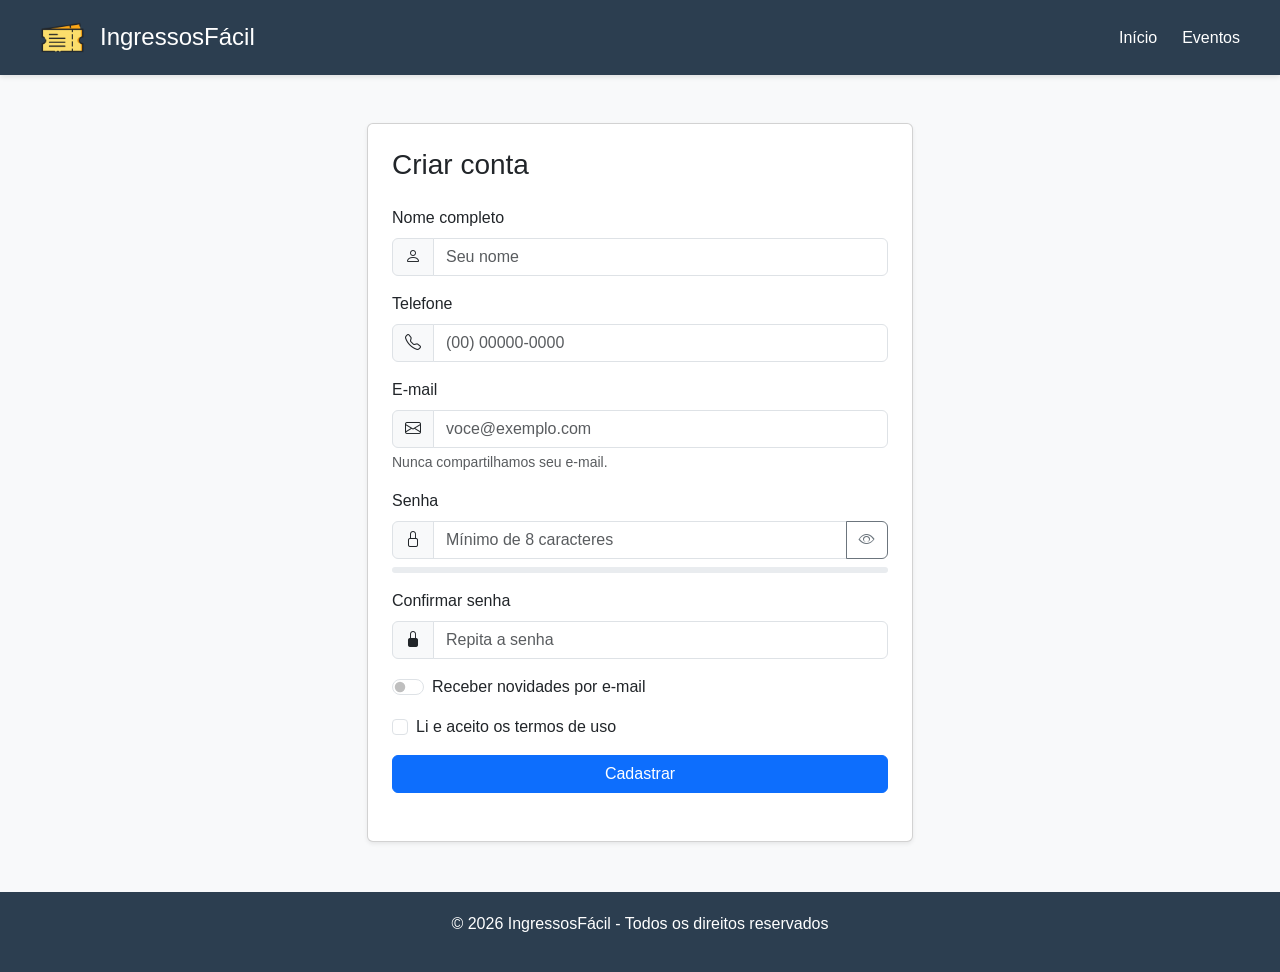
<file: index.html>
<!DOCTYPE html>
<html lang="pt-BR">
<head>
    <meta charset="UTF-8">
    <meta name="viewport" content="width=device-width, initial-scale=1.0">
    <title>Cadastro - IngressosFácil</title>
    
    <link href="https://cdn.jsdelivr.net/npm/bootstrap@5.3.8/dist/css/bootstrap.min.css" rel="stylesheet" crossorigin="anonymous">
    
    <link rel="stylesheet" href="https://cdn.jsdelivr.net/npm/bootstrap-icons@1.11.3/font/bootstrap-icons.min.css">
   
    <link rel="stylesheet" href="styles.css">
    
    <script src="cadastro.js" defer></script>
</head>
<body>

    <!-- Cabeçalho original do site -->
    <header>
        <div class="logo">
            <img src="./logo.png" alt="Logo do site">
            <h1>IngressosFácil</h1>
        </div>
                <nav>
            <ul>
                <li><a href="index.html">Início</a></li>
                <li><a href="pratica-css/eventos.html">Eventos</a></li>
            </ul>
        </nav>
    </header>

    <!-- Bloco principal com o formulário de cadastro -->
    <main class="container my-5">
        <div class="row justify-content-center">
            <div class="col-12 col-md-8 col-lg-6">
                <div class="card shadow-sm">
                    <div class="card-body p-4">
                        <h1 class="h3 mb-4">Criar conta</h1>
                        
                        <!-- Alerta -->
                        <div id="mensagem" class="alert alert-success" role="status" hidden></div>

                        <!-- Formulário -->
                        <form id="registerForm" method="POST" novalidate>
                            
                            <!-- Nome -->
                            <div class="mb-3">
                                <label for="nome" class="form-label">Nome completo</label>
                                <div class="input-group has-validation">
                                    <span class="input-group-text"><i class="bi bi-person" aria-hidden="true"></i></span>
                                    <input type="text" class="form-control" id="nome" name="nome" placeholder="Seu nome" required>
                                    <div class="invalid-feedback" id="erro-nome"></div>
                                </div>
                            </div>

                            <!-- Telefone -->
                            <div class="mb-3">
                                <label for="telefone" class="form-label">Telefone</label>
                                <div class="input-group has-validation">
                                    <span class="input-group-text"><i class="bi bi-telephone" aria-hidden="true"></i></span>
                                    <input type="tel" class="form-control" id="telefone" name="telefone" placeholder="(00) 00000-0000" required>
                                    <div class="invalid-feedback" id="erro-telefone"></div>
                                </div>
                            </div>

                            <!-- E-mail -->
                            <div class="mb-3">
                                <label for="email" class="form-label">E-mail</label>
                                <div class="input-group has-validation">
                                    <span class="input-group-text"><i class="bi bi-envelope" aria-hidden="true"></i></span>
                                    <input type="email" class="form-control" id="email" name="email" placeholder="voce@exemplo.com" required>
                                    <div class="invalid-feedback" id="erro-email"></div>
                                </div>
                                <div class="form-text">Nunca compartilhamos seu e-mail.</div>
                            </div>

                            <!-- Senha -->
                            <div class="mb-3">
                                <label for="senha" class="form-label">Senha</label>
                                <div class="input-group has-validation">
                                    <span class="input-group-text"><i class="bi bi-lock" aria-hidden="true"></i></span>
                                    <input type="password" class="form-control" id="senha" name="senha" placeholder="Mínimo de 8 caracteres" required>
                                    <button type="button" class="btn btn-outline-secondary" id="ver-senha" aria-label="Mostrar senha">
                                        <i class="bi bi-eye" aria-hidden="true"></i>
                                    </button>
                                    <div class="invalid-feedback" id="erro-senha"></div>
                                </div>
                                <!-- Barra de força da senha -->
                                <div class="progress mt-2" id="forca-progresso" style="height: 6px;" role="progressbar" aria-label="Força da senha" aria-valuenow="0" aria-valuemin="0" aria-valuemax="100">
                                    <div class="progress-bar" id="forca-barra"></div>
                                </div>
                                <div class="form-text" id="forca-texto"></div>
                            </div>

                            <!-- Confirmar Senha -->
                            <div class="mb-3">
                                <label for="confirmar" class="form-label">Confirmar senha</label>
                                <div class="input-group has-validation">
                                    <span class="input-group-text"><i class="bi bi-lock-fill" aria-hidden="true"></i></span>
                                    <input type="password" class="form-control" id="confirmar" name="confirmar" placeholder="Repita a senha" required>
                                    <div class="invalid-feedback" id="erro-confirmar"></div>
                                </div>
                            </div>

                            
                            <div class="form-check form-switch mb-3">
                                <input class="form-check-input" type="checkbox" role="switch" id="novidades" name="novidades">
                                <label class="form-check-label" for="novidades">Receber novidades por e-mail</label>
                            </div>

                            <!-- Termos de uso -->
                            <div class="mb-3">
                                <div class="form-check">
                                    <input class="form-check-input" type="checkbox" id="termos" name="termos" required>
                                    <label class="form-check-label" for="termos">Li e aceito os termos de uso</label>
                                    <div class="invalid-feedback" id="erro-termos"></div>
                                </div>
                            </div>

                            <!-- Botão Cadastrar -->
                            <button type="submit" class="btn btn-primary w-100">Cadastrar</button>
                        </form>

                        <!-- Painel exclusivo de confirmação  -->
                        <div id="painel-sucesso" class="mt-4"></div>

                    </div>
                </div>
            </div>
        </div>
    </main>

    
    <footer>
        <p>&copy; 2026 IngressosFácil - Todos os direitos reservados</p>
    </footer>

    
    <script src="https://cdn.jsdelivr.net/npm/bootstrap@5.3.8/dist/js/bootstrap.bundle.min.js" integrity="sha384-FKyoEForCGlyvwx9Hj09JcYn3nv7wiPVlz7YYwJrWVcXK/BmnVDxM+D2scQbITxI" crossorigin="anonymous"></script>
</body>
</html>
</file>
<file: styles.css>
/* Estilos gerais da página */
body {
    margin: 0;
    font-family: Arial, sans-serif;
    background-color: #f8f9fa;
}

/* Cabeçalho estilizado */
header {
    background-color: #2c3e50;
    color: #ffffff;
    display: flex;
    justify-content: space-between;
    align-items: center;
    padding: 15px 40px;
    box-shadow: 0 2px 5px rgba(0, 0, 0, 0.1);
}

.logo {
    display: flex;
    align-items: center;
    gap: 15px;
}

.logo img {
    width: 45px;
    height: 45px;
    object-fit: contain;
}

.logo h1 {
    margin: 0;
    font-size: 24px;
    color: #ffffff;
}

/* Menu de navegação */
nav ul {
    list-style: none;
    display: flex;
    gap: 25px;
    margin: 0;
    padding: 0;
}

nav ul li a {
    color: #ffffff;
    text-decoration: none;
    font-weight: 500;
    transition: color 0.3s ease;
}

nav ul li a:hover {
    color: #f4d03f;
}

/* Rodapé */
footer {
    background-color: #2c3e50;
    color: #ffffff;
    text-align: center;
    padding: 20px 0;
    margin-top: 50px;
}
</file>
